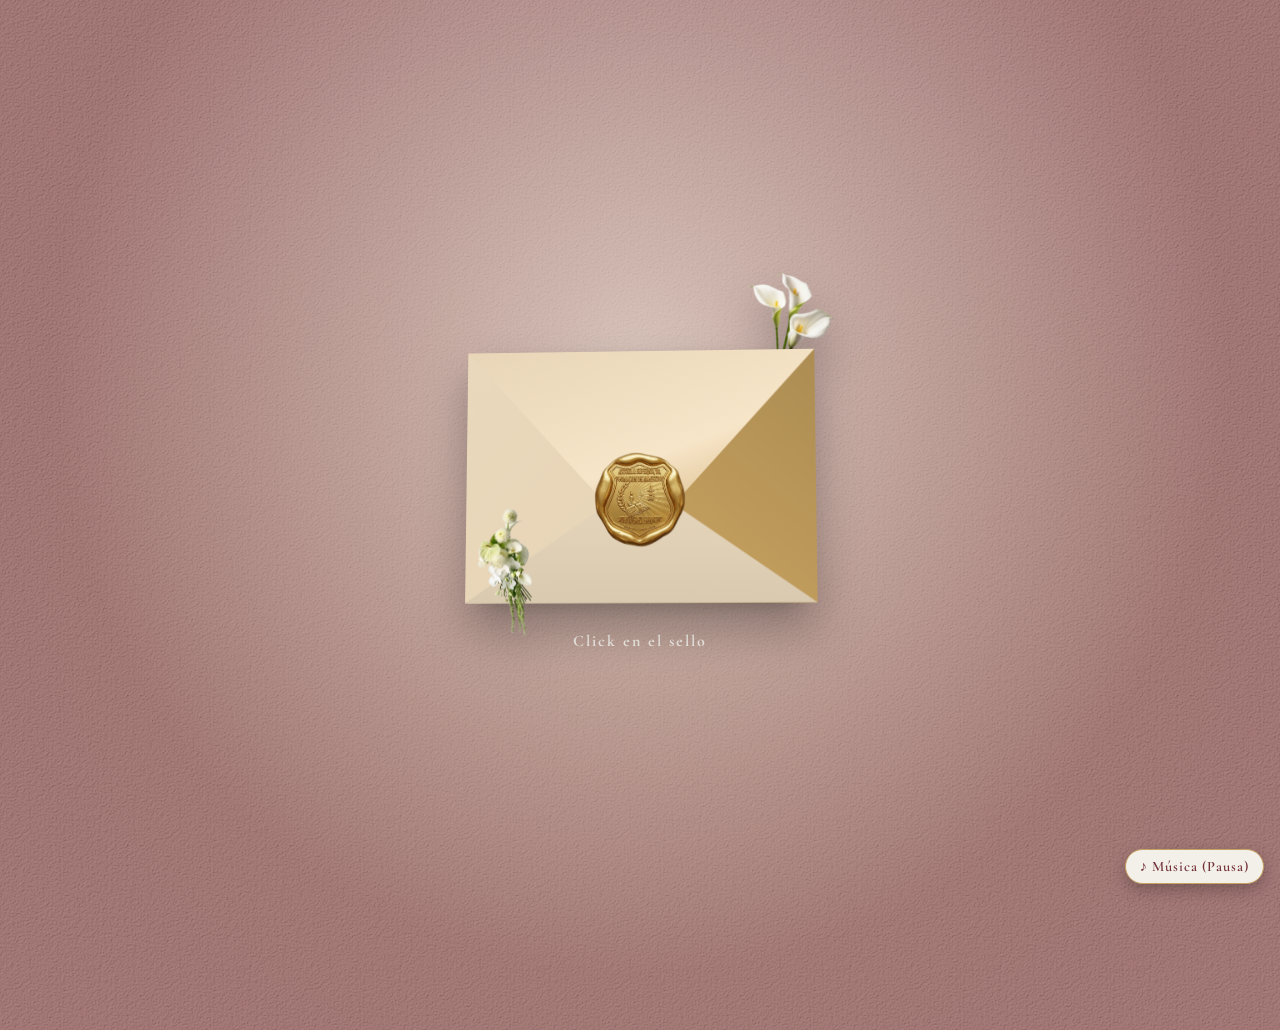
<file: index.html>
<!DOCTYPE html>
<html lang="es">
<head>
    <meta charset="UTF-8">
    <meta name="viewport" content="width=device-width, initial-scale=1.0">
    <title>Invitación | Feria Educativa y Productiva</title>
    <meta property="og:type" content="website">
    <meta property="og:title" content="Una invitación especial">
    <meta property="og:description" content="Te invitamos a ser parte de la Apertura de la Feria Educativa y Productiva.">
    <meta property="og:image" content="https://jmcn2.github.io/Invitacion-Digital/assets/img/Invitacion.png?v=2">    <meta property="og:url" content="https://jmcn2.github.io/Invitacion-Digital/">
    <meta property="og:image:width" content="1200">
    <meta property="og:image:height" content="630">

    <!-- Twitter y otras plataformas -->
    <meta name="twitter:card" content="summary_large_image">
    <meta name="twitter:title" content="Una invitación especial">
    <meta name="twitter:description" content="Apertura de la Feria Educativa y Productiva">
    <meta name="twitter:image" content="https://TU-DOMINIO.com/assets/img/preview-invitacion.jpg">
    <link rel="stylesheet" href="style.css">
</head>
<body>

    <main class="scene">

        <div class="envelope-wrapper" id="envelopeWrapper">

            <div class="envelope">
                
                <div class="envelope-back"></div>
                
                <!-- Decoración superior derecha -->
                <img src="assets/img/flores1.png" class="decoracion flor-superior" alt="Flores decorativas">

                <!-- Decoración inferior izquierda -->
                <img src="assets/img/flor2.png" class="decoracion flor-inferior" alt="Flores decorativas">
                
                <!-- Parte trasera -->
                <!-- Carta interior -->
                <div class="letter">
                    <div class="letter-content">
                        <span class="letter-title">Una invitación especial</span>
                        <span class="letter-subtitle">
                            Feria Educativa y Productiva
                        </span>
                        <img src="assets/img/escudo esfm.png" class="letter-image" alt="Emblema Feria Educativa y Productiva">
                    </div>
                </div>

                <!-- Pliegues laterales -->
                <div class="fold-left"></div>
                <div class="fold-right"></div>

                <!-- Pliegue inferior -->
                <div class="fold-bottom"></div>

                <!-- Solapa superior -->
                <div class="flap"></div>

                <button class="seal-button" id="sealButton" aria-label="Abrir invitación">
                    <img src="assets/img/sello.png" class="sello" alt="Sello">
                </button>
            </div>

        </div>

        <p class="scene-caption"> <strong>Click en el sello</strong> </p>

    </main>

    <!-- Audio de fondo de la invitación -->
    <audio id="bg-music" loop preload="auto" playsinline>
        <source src="assets/music/brief.mp3" type="audio/mpeg">
    </audio>

    <!-- Botón discreto para controlar la música -->
    <button type="button" id="music-toggle" class="music-btn" aria-label="Activar o pausar música">
        ♪ Música
    </button>

  <script src="script.js"></script>
</body>
</html>
</file>
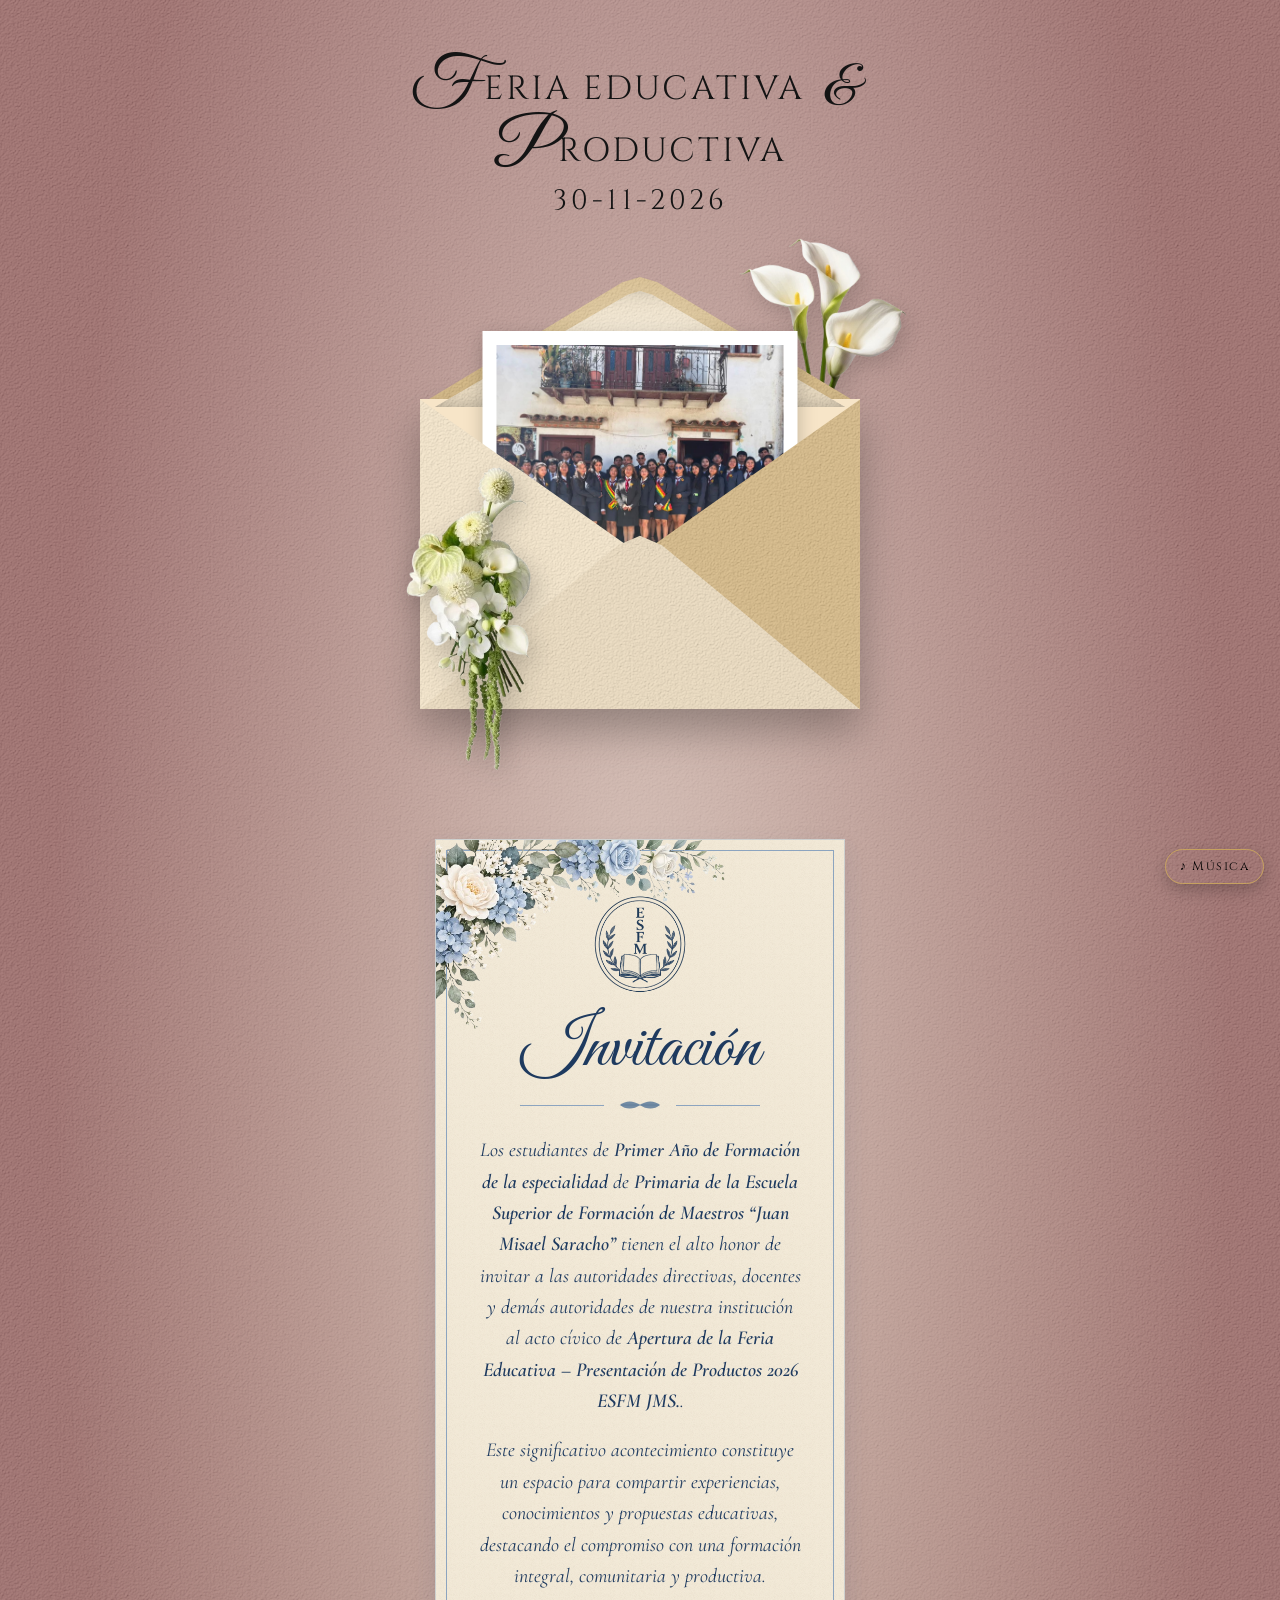
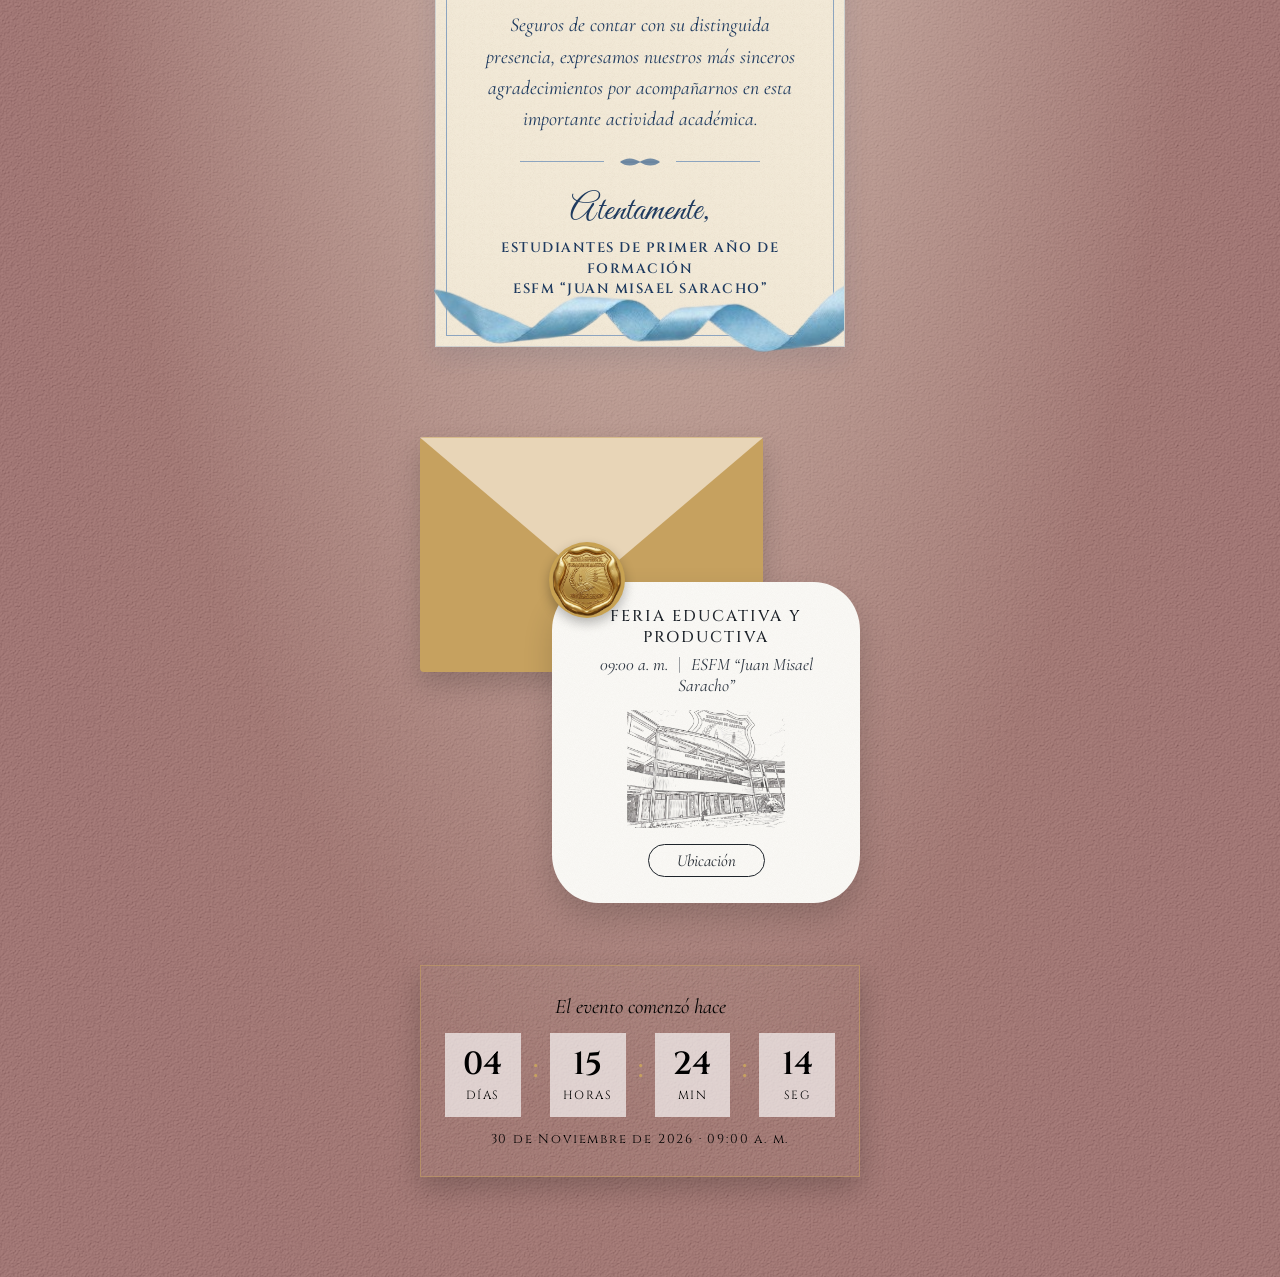
<file: componentes/invitacion-final.html>
<!DOCTYPE html>
<html lang="es">
<head>
  <meta charset="UTF-8">
  <meta name="viewport" content="width=device-width, initial-scale=1.0">
  <title>Invitación - Feria Educativa y Productiva</title>
  <!-- Fuentes de Google Fonts -->
  <link rel="preconnect" href="https://fonts.googleapis.com">
  <link rel="preconnect" href="https://fonts.gstatic.com" crossorigin>
  <link href="https://fonts.googleapis.com/css2?family=Cinzel:wght@400;500;600&family=Cormorant+Garamond:ital,wght@0,400;0,600;1,400;1,600&family=Great+Vibes&display=swap" rel="stylesheet">
  <!-- Enlace al archivo CSS externo -->
  <link rel="stylesheet" href="style2.css">
</head>
<body>

  <div class="invitation-wrapper">

    <!-- SECCIÓN 1: Portada con el sobre -->
    <section class="hero-section">
      <header class="header-text">
        <h1 class="title-line">
          <span class="script-initial">F</span>ERIA EDUCATIVA
          <span class="script-amp">&amp;</span>
          <br>
          <span class="script-initial">P</span>RODUCTIVA
        </h1>
        <p class="event-date">30-11-2026</p>
      </header>

      <main class="envelope-scene">
        <!-- Imagen 1: Superior derecha (detrás del sobre y de la tarjeta) -->
        <img src="../assets/img/flores1.png" alt="Flores superiores" class="img-top-right">

        <!-- Parte trasera e interior del sobre -->
        <div class="envelope-back-flap"></div>
        <div class="envelope-liner"></div>
        <div class="envelope-inside"></div>

        <!-- Tarjeta / Fotografía que sale del sobre -->
        <div class="photo-card">
          <img src="../assets/img/grupal.jpeg" alt="Feria Educativo y Productiva">
        </div>

        <!-- Pliegues delanteros del sobre -->
        <div class="envelope-front">
          <div class="flap-left"></div>
          <div class="flap-right"></div>
          <div class="flap-bottom"></div>
        </div>

        <!-- Imagen 2: Inferior izquierda (por delante del sobre) -->
        <img src="../assets/img/flor2.png" alt="Ramo floral inferior" class="img-bottom-left">
      </main>
    </section>

    <!-- SECCIÓN 2: Tarjeta formal de invitación -->
    <section class="content-section">
      <article class="formal-card">
        <img src="../assets/img/flores_invitacion.png" alt="Decoración superior izquierda" class="card-img-top-left">

        <div class="formal-card-inner">
          <div class="esfm-emblem">
            <img src="../assets/img/escucho.png" alt="Escudo ESFM Juan Misael Saracho" class="emblem-img">
          </div>

          <h2 class="formal-title">Invitación</h2>

          <div class="botanical-divider" aria-hidden="true">
            <span class="divider-line"></span>
            <svg viewBox="0 0 60 20" class="divider-leaf">
              <path d="M30 10 C22 4, 12 4, 5 10 C12 16, 22 16, 30 10 Z" fill="currentColor" opacity="0.85" />
              <path d="M30 10 C38 4, 48 4, 55 10 C48 16, 38 16, 30 10 Z" fill="currentColor" opacity="0.85" />
              <line x1="6" y1="10" x2="54" y2="10" stroke="currentColor" stroke-width="1" />
            </svg>
            <span class="divider-line"></span>
          </div>

          <p class="formal-paragraph">
            Los estudiantes de <strong>Primer Año de Formación de la especialidad</strong> de
            <strong>Primaria de la Escuela Superior de Formación de Maestros “Juan Misael Saracho”</strong>
            tienen el alto honor de invitar a las autoridades directivas, docentes y demás
            autoridades de nuestra institución al acto cívico de
            <strong>Apertura de la Feria Educativa – Presentación de Productos 2026 ESFM JMS.</strong>.
          </p>

          <p class="formal-paragraph">
            Este significativo acontecimiento constituye un espacio para compartir experiencias,
            conocimientos y propuestas educativas, destacando el compromiso con una formación
            integral, comunitaria y productiva.
          </p>

          <p class="formal-paragraph formal-closing-note">
            Seguros de contar con su distinguida presencia, expresamos nuestros más sinceros
            agradecimientos por acompañarnos en esta importante actividad académica.
          </p>

          <div class="botanical-divider" aria-hidden="true">
            <span class="divider-line"></span>
            <svg viewBox="0 0 60 20" class="divider-leaf">
              <path d="M30 10 C22 4, 12 4, 5 10 C12 16, 22 16, 30 10 Z" fill="currentColor" opacity="0.85" />
              <path d="M30 10 C38 4, 48 4, 55 10 C48 16, 38 16, 30 10 Z" fill="currentColor" opacity="0.85" />
              <line x1="6" y1="10" x2="54" y2="10" stroke="currentColor" stroke-width="1" />
            </svg>
            <span class="divider-line"></span>
          </div>

          <footer class="formal-signature">
            <p class="signature-script">Atentamente,</p>
            <p class="signature-org">ESTUDIANTES DE PRIMER AÑO DE FORMACIÓN</p>
            <p class="signature-institution">ESFM “JUAN MISAEL SARACHO”</p>
          </footer>
        </div>

        <img src="../assets/img/tira.png" alt="Decoración inferior" class="card-img-bottom-right">
      </article>
    </section>

    <!-- SECCIÓN 3: Sobre, sello, tarjeta de evento y ubicación en Google Maps -->
    <section class="location-section">
      <div class="location-scene">
        <div class="loc-envelope-back">
          <div class="loc-envelope-flap"></div>
        </div>

        <div class="loc-seal" aria-hidden="true">
          <img src="../assets/img/sello.png" alt="Sello ESFM" class="loc-seal-img">
        </div>

        <article class="loc-card">
          <h2 class="loc-card-title">FERIA EDUCATIVA Y PRODUCTIVA</h2>

          <p class="loc-card-meta">
            <span>09:00 a. m.</span>
            <span class="loc-meta-separator">|</span>
            <span>ESFM “Juan Misael Saracho”</span>
          </p>

          <div class="loc-venue-box">
            <img src="../assets/img/esfm.png" alt="ESFM Juan Misael Saracho" class="loc-venue-img">
          </div>

          <a
            href="https://www.google.com/maps/search/?api=1&query=ESFM+Juan+Misael+Saracho+Tarija+Bolivia"
            target="_blank"
            rel="noopener noreferrer"
            class="loc-map-btn"
          >
            Ubicación
          </a>
        </article>
      </div>
    </section>
<!-- SECCIÓN 4: Cuenta regresiva persistente al evento -->
    <section class="countdown-section" aria-label="Cuenta regresiva para el evento">
      <div class="countdown-card">
        <p class="countdown-kicker" id="countdown-status">Faltan para el inicio</p>

        <div class="countdown-grid">
          <div class="time-box">
            <span class="time-value" id="cd-days">00</span>
            <span class="time-label">Días</span>
          </div>
          <span class="time-sep">:</span>
          <div class="time-box">
            <span class="time-value" id="cd-hours">00</span>
            <span class="time-label">Horas</span>
          </div>
          <span class="time-sep">:</span>
          <div class="time-box">
            <span class="time-value" id="cd-minutes">00</span>
            <span class="time-label">Min</span>
          </div>
          <span class="time-sep">:</span>
          <div class="time-box">
            <span class="time-value" id="cd-seconds">00</span>
            <span class="time-label">Seg</span>
          </div>
        </div>

        <p class="countdown-date-note">30 de Noviembre de 2026 · 09:00 a. m.</p>
      </div>
    </section>
  </div>
<!-- Audio de fondo de la invitación -->
  <audio id="bg-music" loop preload="auto">
    <source src="../assets/music/brief.mp3" type="audio/mpeg">
  </audio>

  <!-- Botón discreto para controlar la música -->
  <button type="button" id="music-toggle" class="music-btn" aria-label="Activar o pausar música">
    ♪ Música
  </button>

  <script src="script2.js"></script>
</body>
</html>
</file>
<file: style.css>
@import url('https://fonts.googleapis.com/css2?family=Cormorant+Garamond:wght@400;500;600&family=Great+Vibes&display=swap');

/* =================================
   VARIABLES
================================= */

:root {
    --olive: #F7E5C8;
    --olive-light: #e8d5b7;
    --olive-dark: #c6a15f;

    --gold: #722F37;
    --gold-light: #e8d5b7;

    --cream: #f3f0e9;
}


/* =================================
   RESET
================================= */

*,
*::before,
*::after {
    margin: 0;
    padding: 0;
    box-sizing: border-box;
}

body {
    min-height: 100vh;
    overflow-x: hidden;

    background:var(--gold);
    background-image: 
      /* 1. Iluminación suave tipo duna / luz natural */
      radial-gradient(ellipse at 50% 35%, rgba(255, 250, 240, 0.55) 0%, transparent 65%),
      radial-gradient(ellipse at 50% 55%, rgba(186, 162, 124, 0.25) 0%, transparent 70%),
      /* 2. Relieve granular 3D de arena mediante iluminación SVG */
      url("data:image/svg+xml,%3Csvg viewBox='0 0 160 160' xmlns='http://www.w3.org/2000/svg'%3E%3Cfilter id='sandTexture'%3E%3CfeTurbulence type='fractalNoise' baseFrequency='1.35' numOctaves='3' seed='12' stitchTiles='stitch' result='noise'/%3E%3CfeDiffuseLighting in='noise' lighting-color='%23f7eedc' surfaceScale='1.6' result='light'%3E%3CfeDistantLight azimuth='45' elevation='55'/%3E%3C/feDiffuseLighting%3E%3C/filter%3E%3Crect width='100%25' height='100%25' filter='url(%23sandTexture)' opacity='0.42'/%3E%3C/svg%3E");
    background-repeat: no-repeat, no-repeat, repeat;
    background-size: 100% 100%, 100% 100%, 150px 150px;
    font-family: 'Cinzel', serif;
    overflow-x: hidden;
    padding: 50px 20px 80px 20px;

    font-family: 'Cormorant Garamond', serif;
}


/* =================================
   ESCENA
================================= */

.scene {
    min-height: 100vh;
    min-height: 100svh;

    display: flex;
    flex-direction: column;
    align-items: center;
    justify-content: center;

    padding: 30px 18px;
}


/* =================================
   CONTENEDOR DEL SOBRE
================================= */

.envelope-wrapper {
    width: min(88vw, 350px);
    aspect-ratio: 1.38 / 1;

    perspective: 1600px;

    transition:
        transform 1.4s ease,
        opacity 1s ease;
}

.envelope {
    position: relative;
    width: 100%;
    height: 100%;

    transform-style: preserve-3d;
    transform: rotateX(7deg) rotateY(-4deg);

    filter: drop-shadow(0 25px 22px rgba(0, 0, 0, 0.28));

    transition: transform 1.5s ease;
}


/* =================================
   PAPEL DEL SOBRE
================================= */

.envelope-back {
    position: absolute;
    inset: 0;
    overflow: hidden;

    border-radius: 4px;

    background:
        repeating-linear-gradient(
            110deg,
            rgba(255,255,255,.018) 0px,
            rgba(255,255,255,.018) 1px,
            transparent 2px,
            transparent 4px
        ),
        repeating-linear-gradient(
            0deg,
            rgba(0,0,0,.015) 0px,
            transparent 2px,
            transparent 5px
        ),
        linear-gradient(
            145deg,
            var(--olive-light),
            var(--olive) 65%,
            var(--olive-dark)
        );

    box-shadow:
        inset 0 2px 3px rgba(255,255,255,.16),
        inset 0 -8px 15px rgba(0,0,0,.16);
}


/* =================================
   CARTA INTERIOR
================================= */

.letter {
    position: absolute;

    width: 88%;
    height: 95%;

    left: 6%;
    bottom: 3%;

    background:
        repeating-linear-gradient(
            45deg,
            rgba(0,0,0,.015) 0px,
            rgba(0,0,0,.015) 1px,
            transparent 2px,
            transparent 4px
        ),
        #f8f5ef;

    box-shadow:
        0 8px 20px rgba(0,0,0,.20);

    z-index: 1;

    transform: translateY(0);

    transition:
        transform 1.7s cubic-bezier(.2,.7,.2,1);
}

.letter-content {
    position: relative;
    width: 100%;
    height: 100%;
    padding: clamp(12px, 3vw, 22px) clamp(10px, 2.5vw, 22px);
    display: flex;
    flex-direction: column;
    align-items: center;
    justify-content: flex-start;
    gap: clamp(4px, 1.2vw, 10px);
    text-align: center;
    color: var(--gold);
}

.letter-title {
    display: block;
    font-family: 'Great Vibes', cursive;
    font-size: clamp(20px, 4.8vw, 34px);
    line-height: 1.1;
}

.letter-subtitle {
    display: block;
    font-size: clamp(12px, 2.8vw, 18px);
    letter-spacing: clamp(1px, 0.4vw, 2px);
    line-height: 1.2;
}

.letter-image {
    width: 90%;
    max-width: 130px;
    max-height: 275px;
    height: auto;
    object-fit: contain;
    margin-top: 2px;
    border-radius: 4px;
    pointer-events: none;
}


/* =================================
   PLIEGUE IZQUIERDO
================================= */

.fold-left {
    position: absolute;
    inset: 0;

    background:
        linear-gradient(
            130deg,
            rgba(255,255,255,.07),
            transparent 65%
        ),
        var(--olive-light);

    clip-path: polygon(
        0 0,
        0 100%,
        50% 56%
    );

    z-index: 3;
}


/* =================================
   PLIEGUE DERECHO
================================= */

.fold-right {
    position: absolute;
    inset: 0;

    background:
        linear-gradient(
            220deg,
            rgba(0,0,0,.13),
            transparent 65%
        ),
        var(--olive-dark);

    clip-path: polygon(
        100% 0,
        100% 100%,
        50% 56%
    );

    z-index: 3;
}


/* =================================
   PLIEGUE INFERIOR
================================= */

.fold-bottom {
    position: absolute;
    inset: 0;

    background:
        linear-gradient(
            to bottom,
            rgba(255,255,255,.04),
            rgba(0,0,0,.12)
        ),
        var(--olive);

    clip-path: polygon(
        0 100%,
        50% 52%,
        100% 100%
    );

    z-index: 4;
}


/* =================================
   SOLAPA SUPERIOR 3D
================================= */

.flap {
    position: absolute;

    inset: 0 0 auto 0;
    height: 76%;

    clip-path: polygon(
        0 0,
        100% 0,
        50% 100%
    );

    background:
        repeating-linear-gradient(
            115deg,
            rgba(255,255,255,.02) 0px,
            rgba(255,255,255,.02) 1px,
            transparent 2px,
            transparent 4px
        ),
        linear-gradient(
            160deg,
            var(--olive-light),
            var(--olive) 55%,
            var(--olive-dark)
        );

    transform-origin: top center;
    transform: rotateX(0deg);

    transition:
        transform 1.5s cubic-bezier(.22,.65,.25,1);

    backface-visibility: visible;

    z-index: 7;
}

/* ==============================
   IMAGEN DEL SELLO
================================ */

.sello {
    position: absolute;

    width: 120px;
    height: auto;

    top: 65%;
    left: 50%;

    transform: translate(-50%, -50%);

    object-fit: contain;

    z-index: 8; /* Antes era 6 */

    pointer-events: none;

    transition:
        transform 0.5s ease,
        opacity 0.5s ease;
}
/* Desaparición del sello al hacer clic */
.control-sobre:checked + .sobre .sello {
    opacity: 0;
    transform: translate(-50%, -50%) scale(0.4);
    transition: opacity 0.5s ease, transform 0.5s ease;
}

/* Botón del sello */
.seal-button {
    position: absolute;
    top: 60%;
    left: 50%;

    width: 100px;
    height: auto;

    transform: translate(-50%, -50%);

    border: none;
    background: transparent;
    cursor: pointer;

    z-index: 8;
}

/* Imagen dentro del botón */
.seal-button .sello {
    position: relative;
    top: auto;
    left: auto;

    width: 100%;
    height: 100%;

    transform: none;
    object-fit: contain;

    pointer-events: none;
}

/* Desaparece el sello al abrir */
.envelope-wrapper.open .seal-button {
    opacity: 0;
    transform: translate(-50%, -50%) scale(0.3);
    pointer-events: none;

    transition: opacity 0.5s ease, transform 0.5s ease;
}

/* La hoja sale del sobre */
.envelope-wrapper.open .letter {
    transform: translateY(-110%);
    z-index: 6;
}

/* Solapa se abre */
.envelope-wrapper.open .flap {
    transform: rotateX(180deg);
    z-index: 0;
}

/* =================================
   DECORACIONES FLORALES
================================= */

.decoracion {
    position: absolute;
    height: auto;
    object-fit: contain;
    pointer-events: none;
    z-index: 5;
}

/* Flores superiores derecha */
.flor-superior {
    width: 100px;

    top: -85px;
    right: -25px;

    transform: rotate(8deg);
}

/* Flores inferiores izquierda */
.flor-inferior {
    width: 135px;

    bottom: -35px;
    left: -25px;

    transform: rotate(-8deg);
}

@keyframes indicate {
    0%, 100% {
        transform: translateY(0);
        opacity: 1;
    }

    50% {
        transform: translateY(5px);
        opacity: .5;
    }
}


/* =================================
   TEXTO EXTERIOR
================================= */

.scene-caption {
    margin-top: 28px;
    font-family: 'Cormorant Garamond', serif;
    font-size: 16px;
    letter-spacing: 2px;
    color: var(--cream);
    text-align: center;
    transition: opacity .5s ease;
}


/* =================================
   ANIMACIÓN AL ABRIR
================================= */

.envelope-wrapper.open .flap {
    transform: rotateX(180deg);
    z-index: 0;
}
.envelope-wrapper.open .seal-hint {
    opacity: 0;
}

.envelope-wrapper.open .seal-button {
    opacity: 0;
    transform: translate(-50%, -50%) scale(.3);
    pointer-events: none;
}

.envelope-wrapper.open .open-instruction {
    opacity: 0;
    transform: translateY(10px);
}

.envelope-wrapper.open .letter {
    transform: translateY(-75%);
}

.envelope-wrapper.open .envelope {
    transform: rotateX(0deg) rotateY(0deg) scale(1.03);
}

.envelope-wrapper.open {
    transform: translateY(-10px);
}

.envelope-wrapper.open ~ .scene-caption {
    opacity: 0;
}


/* =================================
   RESPONSIVE
================================= */

@media (max-width: 600px) {
    .scene {
        padding: 20px 12px;
    }

    .envelope-wrapper {
        width: min(94vw, 440px);
    }

    .scene-caption {
        margin-top: 22px;
        font-size: 14px;
    }

    .open-instruction {
        font-size: 19px;
    }
}

@media (max-width: 360px) {
    .envelope-wrapper {
        width: 96vw;
    }

    .seal-button {
        width: 95px;
    }

    .open-instruction {
        font-size: 17px;
    }
}


/* Reducir animaciones si el dispositivo lo solicita */

@media (prefers-reduced-motion: reduce) {
    *,
    *::before,
    *::after {
        animation-duration: .01ms !important;
        transition-duration: .01ms !important;
    }
}

/* =================================
   BOTÓN DE MÚSICA
================================= */

.music-btn {
    position: fixed;
    right: 16px;
    bottom: 16px;
    z-index: 50;
    font-family: 'Cormorant Garamond', serif;
    font-size: 0.9rem;
    font-weight: 600;
    letter-spacing: 1px;
    color: var(--gold);
    background-color: var(--cream);
    border: 1px solid var(--olive-dark);
    border-radius: 999px;
    padding: 8px 14px;
    box-shadow: 0 6px 16px rgba(0, 0, 0, 0.25);
    cursor: pointer;
    transition: transform 0.2s ease, opacity 0.2s ease;
}

.music-btn:hover {
    transform: translateY(-2px);
}
</file>
<file: componentes/style2.css>
:root {
  --bg-paper: #722F37;
  --envelope-dark: #c6a15f;
  --envelope-mid: #F7E5C8;
  --envelope-light: #e8d5b7;
  --text-color: #141414;
}

* {
  margin: 0;
  padding: 0;
  box-sizing: border-box;
}

html {
  scroll-behavior: smooth;
}

body {
  min-height: 100vh;
  display: flex;
  flex-direction: column;
  align-items: center;
  justify-content: flex-start;
  background-color: var(--bg-paper); /* Tono arena cálido base */
  /* Textura realista de arena fina con relieve y granos */
  background-image: 
    /* 1. Iluminación suave tipo duna / luz natural */
    radial-gradient(ellipse at 50% 35%, rgba(255, 250, 240, 0.55) 0%, transparent 65%),
    radial-gradient(ellipse at 50% 55%, rgba(186, 162, 124, 0.25) 0%, transparent 70%),
    /* 2. Relieve granular 3D de arena mediante iluminación SVG */
    url("data:image/svg+xml,%3Csvg viewBox='0 0 160 160' xmlns='http://www.w3.org/2000/svg'%3E%3Cfilter id='sandTexture'%3E%3CfeTurbulence type='fractalNoise' baseFrequency='1.35' numOctaves='3' seed='12' stitchTiles='stitch' result='noise'/%3E%3CfeDiffuseLighting in='noise' lighting-color='%23f7eedc' surfaceScale='1.6' result='light'%3E%3CfeDistantLight azimuth='45' elevation='55'/%3E%3C/feDiffuseLighting%3E%3C/filter%3E%3Crect width='100%25' height='100%25' filter='url(%23sandTexture)' opacity='0.42'/%3E%3C/svg%3E");
  background-repeat: no-repeat, no-repeat, repeat;
  background-size: 100% 100%, 100% 100%, 150px 150px;
  font-family: 'Cinzel', serif;
  overflow-x: hidden;
  padding: 50px 20px 80px 20px;
}

.invitation-wrapper {
  position: relative;
  width: 100%;
  max-width: 680px;
  display: flex;
  flex-direction: column;
  align-items: center;
}

/* Contenedor de la portada */
.hero-section {
  width: 100%;
  display: flex;
  flex-direction: column;
  align-items: center;
}

/* Encabezado tipográfico */
.header-text {
  text-align: center;
  color: var(--text-color);
  margin-bottom: 120px;
  z-index: 10;
}

.title-line {
  font-size: clamp(1.35rem, 3.5vw, 2.1rem);
  font-weight: 400;
  letter-spacing: 3px;
  line-height: 1.3;
  text-transform: uppercase;
}

.script-initial {
  font-family: 'Great Vibes', cursive;
  font-size: clamp(2.8rem, 6vw, 4.2rem);
  font-weight: 400;
  letter-spacing: 0;
  line-height: 0.7;
  display: inline-block;
  transform: translateY(4px);
  margin-right: 2px;
}

.script-amp {
  font-family: 'Great Vibes', cursive;
  font-size: clamp(2.4rem, 5vw, 3.5rem);
  margin: 0 8px;
  display: inline-block;
  transform: translateY(3px);
}

.event-date {
  margin-top: 10px;
  font-size: clamp(1.2rem, 3vw, 1.75rem);
  letter-spacing: 4px;
  font-weight: 400;
}

/* Contenedor principal del sobre */
.envelope-scene {
  position: relative;
  width: 440px;
  height: 310px;
  margin-top: 60px;
  /* Espacio inferior para que el ramo colgante no choque con lo que pongas debajo */
  margin-bottom: 110px; 
}

/* =========================================================
   IMAGEN 1: Superior derecha (Detrás del sobre y la tarjeta)
   ========================================================= */
.img-top-right {
  position: absolute;
  top: -175px;
  right: -55px;
  width: 185px;
  z-index: 1;
  pointer-events: none;
  filter: drop-shadow(4px 8px 10px rgba(0, 0, 0, 0.15));
}

/* Solapa trasera del sobre */
.envelope-back-flap {
  position: absolute;
  top: -125px;
  left: 0;
  width: 100%;
  height: 130px;
  background-color: var(--envelope-dark);
  background-image:
    radial-gradient(ellipse at 50% 35%, rgba(255, 250, 240, 0.28) 0%, transparent 65%),
    url("data:image/svg+xml,%3Csvg viewBox='0 0 160 160' xmlns='http://www.w3.org/2000/svg'%3E%3Cfilter id='sandEnvelopeBack'%3E%3CfeTurbulence type='fractalNoise' baseFrequency='1.35' numOctaves='3' seed='12' stitchTiles='stitch' result='noise'/%3E%3CfeDiffuseLighting in='noise' lighting-color='%23f7eedc' surfaceScale='1.6' result='light'%3E%3CfeDistantLight azimuth='45' elevation='55'/%3E%3C/feDiffuseLighting%3E%3C/filter%3E%3Crect width='100%25' height='100%25' filter='url(%23sandEnvelopeBack)' opacity='0.38'/%3E%3C/svg%3E");
  background-repeat: no-repeat, repeat;
  background-size: 100% 100%, 150px 150px;
  clip-path: polygon(0% 100%, 46% 6%, 50% 2%, 54% 6%, 100% 100%);
  border-radius: 20px 20px 0 0;
  z-index: 2;
}
/* Interior decorativo de la solapa */
.envelope-liner {
  position: absolute;
  top: -112px;
  left: 14px;
  width: calc(100% - 28px);
  height: 120px;
  background-color: var(--envelope-light);
  background-image:
    radial-gradient(ellipse at 50% 40%, rgba(255, 250, 240, 0.45) 0%, transparent 70%),
    url("data:image/svg+xml,%3Csvg viewBox='0 0 160 160' xmlns='http://www.w3.org/2000/svg'%3E%3Cfilter id='sandEnvelopeLiner'%3E%3CfeTurbulence type='fractalNoise' baseFrequency='1.35' numOctaves='3' seed='12' stitchTiles='stitch' result='noise'/%3E%3CfeDiffuseLighting in='noise' lighting-color='%23f7eedc' surfaceScale='1.6' result='light'%3E%3CfeDistantLight azimuth='45' elevation='55'/%3E%3C/feDiffuseLighting%3E%3C/filter%3E%3Crect width='100%25' height='100%25' filter='url(%23sandEnvelopeLiner)' opacity='0.42'/%3E%3C/svg%3E");
  background-repeat: no-repeat, repeat;
  background-size: 100% 100%, 150px 150px;
  clip-path: polygon(0% 100%, 47% 6%, 50% 3%, 53% 6%, 100% 100%);
  z-index: 3;
  box-shadow: inset 0 0 20px rgba(0, 0, 0, 0.25);
}

/* Cuerpo interior oscuro del sobre */
.envelope-inside {
  position: absolute;
  inset: 0;
  background-color: var(--envelope-mid);
  box-shadow: 0 22px 38px rgba(0, 0, 0, 0.28);
  z-index: 2;
}

/* Tarjeta / Fotografía que sale del sobre */
.photo-card {
  position: absolute;
  top: -68px;
  left: 50%;
  transform: translateX(-50%);
  width: 315px;
  height: 290px;
  background-color: #ffffff;
  padding: 14px 14px 35px 14px;
  box-shadow: 0 6px 18px rgba(0, 0, 0, 0.22);
  z-index: 4;
  transition: transform 0.4s ease;
}

.envelope-scene:hover .photo-card {
  transform: translateX(-50%) translateY(-14px);
}

.photo-card img {
  width: 100%;
  height: 100%;
  object-fit: cover;
  display: block;
  background-color: #dcdad3;
}

/* Pliegues frontales del sobre */
.envelope-front {
  position: absolute;
  inset: 0;
  z-index: 5;
  pointer-events: none;
  overflow: hidden;
}

.flap-left,
.flap-right,
.flap-bottom {
  position: absolute;
  inset: 0;
  background-image:
    url("data:image/svg+xml,%3Csvg viewBox='0 0 160 160' xmlns='http://www.w3.org/2000/svg'%3E%3Cfilter id='sandFlap'%3E%3CfeTurbulence type='fractalNoise' baseFrequency='1.35' numOctaves='3' seed='12' stitchTiles='stitch' result='noise'/%3E%3CfeDiffuseLighting in='noise' lighting-color='%23f7eedc' surfaceScale='1.6' result='light'%3E%3CfeDistantLight azimuth='45' elevation='55'/%3E%3C/feDiffuseLighting%3E%3C/filter%3E%3Crect width='100%25' height='100%25' filter='url(%23sandFlap)' opacity='0.42'/%3E%3C/svg%3E");
  background-repeat: repeat;
  background-size: 150px 150px;
}

.flap-left {
  background-color: var(--envelope-mid);
  clip-path: polygon(0 0, 52% 52%, 0 100%);
  filter: drop-shadow(3px 0 6px rgba(0, 0, 0, 0.25));
}

.flap-right {
  background-color: var(--envelope-dark);
  clip-path: polygon(100% 0, 48% 52%, 100% 100%);
  filter: drop-shadow(-3px 0 6px rgba(0, 0, 0, 0.25));
}

.flap-bottom {
  background-color: var(--envelope-light);
  clip-path: polygon(0 100%, 45% 47%, 50% 44%, 55% 47%, 100% 100%);
  filter: drop-shadow(0 -4px 8px rgba(0, 0, 0, 0.3));
}

/* =========================================================
   IMAGEN 2: Inferior izquierda (Por delante del sobre)
   ========================================================= */
.img-bottom-left {
  position: absolute;
  bottom: -65px;
  left: -105px;
  width: 320px;
  z-index: 6;
  pointer-events: none;
  filter: drop-shadow(5px 10px 12px rgba(0, 0, 0, 0.22));
}

/* =========================================================
   SECCIONES INFERIORES (Scroll)
   ========================================================= */
.content-section {
  width: 100%;
  padding-top: 20px;
  text-align: center;
  color: var(--text-color);
  /* Ejemplo de altura mínima mientras agregas más bloques */
  min-height: 400px; 
}

.scroll-hint {
  font-size: 0.9rem;
  letter-spacing: 2px;
  opacity: 0.7;
}

/* Adaptación responsiva para pantallas móviles */
@media (max-width: 540px) {
  .envelope-scene {
    width: 310px;
    height: 220px;
    margin-bottom: 80px;
  }
  .photo-card {
    width: 225px;
    height: 210px;
    top: -48px;
    padding: 10px;
  }
  .envelope-back-flap {
    top: -90px;
    height: 95px;
  }
  .envelope-liner {
    top: -80px;
    height: 88px;
  }
  .img-top-right {
    width: 145px;
    top: -125px;
    right: -25px;
  }
  .img-bottom-left {
    width: 210px;
    bottom: -45px;
    left: -60px;
  }
}


/* =========================================================
   SECCIÓN 2: INVITACIÓN FORMAL (ESTILO REFERENCIA)
   ========================================================= */
.content-section {
  --card-bg: #F4EDE2;
  --celeste-claro: #A9BDD3;
  --celeste-medio: #8CA4BF;
  --celeste-oscuro: #5D7B9B;
  --azul-marino: #1E3A5F;

  width: 100%;
  max-width: 410px;
  padding-top: 20px;
}

.formal-card {
  background-color: var(--card-bg);
  background-image: url("data:image/svg+xml,%3Csvg viewBox='0 0 120 120' xmlns='http://www.w3.org/2000/svg'%3E%3Cfilter id='cardSand'%3E%3CfeTurbulence type='turbulence' baseFrequency='1.75' numOctaves='2' seed='8' stitchTiles='stitch'/%3E%3CfeColorMatrix type='matrix' values='0 0 0 0 0.40  0 0 0 0 0.34  0 0 0 0 0.24  0 0 0 0.14 0'/%3E%3C/filter%3E%3Crect width='100%25' height='100%25' filter='url(%23cardSand)'/%3E%3C/svg%3E");
  background-size: 100px 100px;
  color: var(--azul-marino);
  padding: 14px;
  box-shadow: 0 10px 24px rgba(30, 58, 95, 0.12);
  border: 1px solid rgba(140, 164, 191, 0.35);
}



.formal-card {
  position: relative; /* Necesario para posicionar las imágenes en las esquinas */
  background-color: #f3ead8;
  background-image: url("data:image/svg+xml,%3Csvg viewBox='0 0 120 120' xmlns='http://www.w3.org/2000/svg'%3E%3Cfilter id='cardSand'%3E%3CfeTurbulence type='turbulence' baseFrequency='1.75' numOctaves='2' seed='8' stitchTiles='stitch'/%3E%3CfeColorMatrix type='matrix' values='0 0 0 0 0.40  0 0 0 0 0.34  0 0 0 0 0.24  0 0 0 0.14 0'/%3E%3C/filter%3E%3Crect width='100%25' height='100%25' filter='url(%23cardSand)'/%3E%3C/svg%3E");
  background-size: 100px 100px;
  color: var(--azul-marino);
  padding: 10px;
  box-shadow: 0 10px 24px rgba(30, 58, 95, 0.12);
  border: 1px solid rgba(140, 164, 191, 0.35);
}

/* Asegura que el contenido interno quede por encima de las imágenes si llegan a rozar */
.formal-card-inner {
  position: relative;
  z-index: 2;
  border: 1.5px solid var(--celeste-medio);
  padding: 36px 32px;
  text-align: center;
}

/* Imagen dentro de la tarjeta o sección */
.card-img-top-left{
  position: absolute;
  width: 340px;      /* Cambia este valor para hacerla más grande o más pequeña */
  height: auto;      /* Mantiene la proporción original */
  max-width: none;   /* Evita que algún estilo general la limite */
  z-index: 3;
  pointer-events: none;
  top: 0px;
  left: 0px;
}
.card-img-bottom-right {
  position: absolute;
  bottom: clamp(-18px, -2.5vw, -10px);
  right: 0;
  width: clamp(160px, 42vw, 410px); /* Se adapta entre 160px en móvil y 360px en escritorio */
  height: auto;
  z-index: 3;
  pointer-events: none;
  
}


@media (max-width: 560px) {

  .card-img-top-left {
    top: 0px;
    left: 0px;
  }

  .card-img-bottom-right {
    width: clamp(140px, 90vw, 410px);
    bottom: -18px;
    right: 0;
  }
}



.esfm-emblem {
  width: 112px;
  height: 112px;
  margin: 0 auto 14px;
  display: flex;
  align-items: center;
  justify-content: center;
}

.emblem-img {
  width: 100%;
  height: 100%;
  object-fit: contain; /* Ajusta la imagen al tamaño sin recortarla ni deformarla */
  display: block;
}

.formal-title {
  font-family: 'Great Vibes', cursive;
  font-size: clamp(3rem, 7vw, 4.4rem);
  font-weight: 400;
  color: var(--azul-marino);
  line-height: 1.05;
  margin-bottom: 6px;
}

.botanical-divider {
  display: flex;
  align-items: center;
  justify-content: center;
  gap: 12px;
  max-width: 240px;
  margin: 10px auto 22px;
  color: var(--celeste-oscuro);
}

.divider-line {
  flex: 1;
  height: 1px;
  background-color: var(--celeste-medio);
}

.divider-leaf {
  width: 48px;
  height: 16px;
  flex-shrink: 0;
}

.formal-paragraph {
  font-family: 'Cormorant Garamond', serif;
  font-style: italic;
  font-size: clamp(1.08rem, 2.3vw, 1.24rem);
  line-height: 1.58;
  color: var(--azul-marino);
  margin-bottom: 18px;
}

.formal-paragraph strong {
  font-weight: 600;
}

/* Grid de DÍA / HORA / LUGAR */
.event-details-grid {
  display: grid;
  grid-template-columns: repeat(3, 1fr);
  margin: 26px 0 24px;
  padding: 12px 0;
  border-top: 1px solid rgba(140, 164, 191, 0.45);
  border-bottom: 1px solid rgba(140, 164, 191, 0.45);
}

.detail-item {
  padding: 6px 12px;
  display: flex;
  flex-direction: column;
  align-items: center;
}

.detail-item + .detail-item {
  border-left: 1px solid var(--celeste-medio);
}

.detail-icon {
  width: 26px;
  height: 26px;
  color: var(--celeste-oscuro);
  margin-bottom: 8px;
}

.detail-icon svg {
  width: 100%;
  height: 100%;
}

.detail-label {
  font-family: 'Cinzel', serif;
  font-size: 0.78rem;
  letter-spacing: 2.5px;
  font-weight: 600;
  color: var(--azul-marino);
  margin-bottom: 6px;
}

.detail-value {
  font-family: 'Cormorant Garamond', serif;
  font-style: italic;
  font-size: 1.05rem;
  line-height: 1.35;
  color: var(--azul-marino);
}

/* Firma final */
.formal-signature {
  margin-top: 8px;
}

.signature-script {
  font-family: 'Great Vibes', cursive;
  font-size: 2.2rem;
  color: var(--azul-marino);
  line-height: 1.1;
  margin-bottom: 8px;
}

.signature-org,
.signature-institution {
  font-family: 'Cinzel', serif;
  font-size: 0.85rem;
  letter-spacing: 1.5px;
  font-weight: 600;
  line-height: 1.5;
  color: var(--azul-marino);
}

@media (max-width: 560px) {
  .formal-card {
    padding: 12px;
  }

  .formal-card-inner {
    padding: 26px 16px;
  }

  .event-details-grid {
    grid-template-columns: 1fr;
    gap: 16px;
  }

  .detail-item + .detail-item {
    border-left: none;
    border-top: 1px solid rgba(140, 164, 191, 0.35);
    padding-top: 14px;
  }
}

/* =========================================================
   SECCIÓN 3: SOBRE, SELLO Y TARJETA DE UBICACIÓN
   ========================================================= */
.location-section {
  width: 100%;
  max-width: 520px;
  padding-top: 90px;
  padding-bottom: 20px;
  display: flex;
  justify-content: center;
}

.location-scene {
  position: relative;
  width: 100%;
  max-width: 440px;
  padding-bottom: 10px;
}

/* Sobre trasero */
.loc-envelope-back {
  position: relative;
  width: 78%;
  height: 235px;
  background-color: var(--envelope-dark);
  border-radius: 4px;
  box-shadow: 0 12px 26px rgba(0, 0, 0, 0.18);
  z-index: 1;
}

.loc-envelope-flap {
  position: absolute;
  inset: 0;
  background-color: var(--envelope-light);
  clip-path: polygon(0 0, 100% 0, 50% 62%);
  filter: drop-shadow(0 3px 5px rgba(0, 0, 0, 0.22));
}

/* Sello circular superpuesto */
.loc-seal {
  position: absolute;
  top: 105px;
  left: 38%;
  transform: translateX(-50%);
  width: 76px;
  height: 76px;
  border-radius: 50%;
  background-color: #c8a252;
  box-shadow: 0 5px 12px rgba(0, 0, 0, 0.28);
  z-index: 4;
  display: flex;
  align-items: center;
  justify-content: center;
  overflow: hidden;
}

.loc-seal-img {
  width: 100%;
  height: 100%;
  object-fit: cover;
  display: block;
}

/* Tarjeta blanca */
.loc-card {
  position: relative;
  width: 70%;
  margin-left: auto;
  margin-top: -90px;
  background-color: #fbfaf7;
  background-image: url("data:image/svg+xml,%3Csvg viewBox='0 0 140 140' xmlns='http://www.w3.org/2000/svg'%3E%3Cfilter id='cardPaper'%3E%3CfeTurbulence type='fractalNoise' baseFrequency='1.2' numOctaves='3' seed='19' stitchTiles='stitch'/%3E%3CfeColorMatrix type='matrix' values='0 0 0 0 0.45  0 0 0 0 0.40  0 0 0 0 0.32  0 0 0 0.08 0'/%3E%3C/filter%3E%3Crect width='100%25' height='100%25' filter='url(%23cardPaper)'/%3E%3C/svg%3E");
  background-size: 140px 140px;
  padding: 24px 20px 26px;
  box-shadow: 0 14px 30px rgba(0, 0, 0, 0.16);
  text-align: center;
  z-index: 3;
  border-radius: 15%;
}

.loc-card-title {
  font-family: 'Cinzel', serif;
  font-size: clamp(0.82rem, 2.2vw, 0.98rem);
  font-weight: 500;
  letter-spacing: 2px;
  color: #1e242b;
  margin-bottom: 6px;
}

.loc-card-meta {
  font-family: 'Cormorant Garamond', serif;
  font-style: italic;
  font-size: clamp(0.95rem, 2.4vw, 1.1rem);
  color: #2c3540;
  margin-bottom: 14px;
}

.loc-meta-separator {
  margin: 0 6px;
  font-style: normal;
  opacity: 0.65;
}

/* Contenedor de la imagen de la ESFM */
.loc-venue-box {
  width: 100%;
  max-width: 190px;
  height: 118px;
  margin: 0 auto 16px;
  display: flex;
  align-items: center;
  justify-content: center;
  overflow: hidden;
}

.loc-venue-img {
  width: 100%;
  height: 100%;
  object-fit: contain;
  display: block;
}

/* Botón pill de Ubicación */
.loc-map-btn {
  display: inline-block;
  font-family: 'Cormorant Garamond', serif;
  font-style: italic;
  font-size: 1.05rem;
  color: #1e242b;
  text-decoration: none;
  padding: 5px 28px;
  border: 1.2px solid #1e242b;
  border-radius: 999px;
  background-color: transparent;
  transition: background-color 0.25s ease, color 0.25s ease, transform 0.2s ease;
}

.loc-map-btn:hover {
  background-color: #1e242b;
  color: #fbfaf7;
  transform: translateY(-1px);
}

@media (max-width: 520px) {
  .loc-envelope-back {
    width: 82%;
    height: 195px;
  }

  .loc-seal {
    top: 80px;
    left: 42%;
    width: 64px;
    height: 64px;
  }

  .loc-card {
    width: 60%;
    margin-top: -78px;
    padding: 20px 14px 22px;
    border-radius: 15%;
  }

  .loc-venue-box {
    max-width: 155px;
    height: 98px;
  }
}

/* =========================================================
   SECCIÓN 4: CUENTA REGRESIVA PERSISTENTE
   ========================================================= */
.countdown-section {
  width: 100%;
  max-width: 440px;
  padding-top: clamp(16px, 4vw, 32px);
  padding-bottom: 20px;
}

.countdown-card {
  background-color: var(--card-bg);
  background-image: url("data:image/svg+xml,%3Csvg viewBox='0 0 120 120' xmlns='http://www.w3.org/2000/svg'%3E%3Cfilter id='cardSand'%3E%3CfeTurbulence type='turbulence' baseFrequency='1.75' numOctaves='2' seed='8' stitchTiles='stitch'/%3E%3CfeColorMatrix type='matrix' values='0 0 0 0 0.40  0 0 0 0 0.34  0 0 0 0 0.24  0 0 0 0.14 0'/%3E%3C/filter%3E%3Crect width='100%25' height='100%25' filter='url(%23cardSand)'/%3E%3C/svg%3E");
  background-size: 100px 100px;
  border: 1px solid rgba(198, 161, 95, 0.55);
  box-shadow: 0 12px 26px rgba(0, 0, 0, 0.2);
  padding: clamp(20px, 5vw, 28px) clamp(14px, 4vw, 24px);
  text-align: center;
  color: var(--azul-marino);
}

.countdown-kicker {
  font-family: 'Cormorant Garamond', serif;
  font-style: italic;
  font-size: clamp(1.1rem, 3vw, 1.3rem);
  color: var(--azul-marino);
  margin-bottom: 14px;
}

.countdown-grid {
  display: flex;
  align-items: center;
  justify-content: center;
  gap: clamp(6px, 2vw, 12px);
}

.time-box {
  flex: 1;
  min-width: 0;
  background: rgba(255, 255, 255, 0.65);
  border: 1px solid var(--celeste-medio);
  padding: clamp(10px, 2.5vw, 14px) 4px;
  display: flex;
  flex-direction: column;
  align-items: center;
}

.time-value {
  font-family: 'Cinzel', serif;
  font-size: clamp(1.35rem, 5vw, 2rem);
  font-weight: 600;
  line-height: 1.1;
  color: var(--azul-marino);
}

.time-label {
  font-family: 'Cinzel', serif;
  font-size: clamp(0.62rem, 1.8vw, 0.74rem);
  letter-spacing: 1.5px;
  text-transform: uppercase;
  color: var(--celeste-oscuro);
  margin-top: 4px;
}

.time-sep {
  font-family: 'Cinzel', serif;
  font-size: clamp(1.2rem, 4vw, 1.6rem);
  font-weight: 600;
  color: var(--envelope-dark);
  transform: translateY(-6px);
}

.countdown-date-note {
  margin-top: 14px;
  font-family: 'Cinzel', serif;
  font-size: clamp(0.7rem, 2vw, 0.8rem);
  letter-spacing: 1.8px;
  color: var(--celeste-oscuro);
}

.music-btn {
  position: fixed;
  right: 16px;
  bottom: 16px;
  z-index: 50;
  font-family: 'Cinzel', serif;
  font-size: 0.78rem;
  letter-spacing: 1.5px;
  color: var(--azul-marino);
  background-color: var(--card-bg);
  border: 1px solid var(--envelope-dark);
  border-radius: 999px;
  padding: 8px 14px;
  box-shadow: 0 6px 16px rgba(0, 0, 0, 0.22);
  cursor: pointer;
  transition: transform 0.2s ease, background-color 0.2s ease;
}

.music-btn:hover {
  transform: translateY(-2px);
}
</file>
